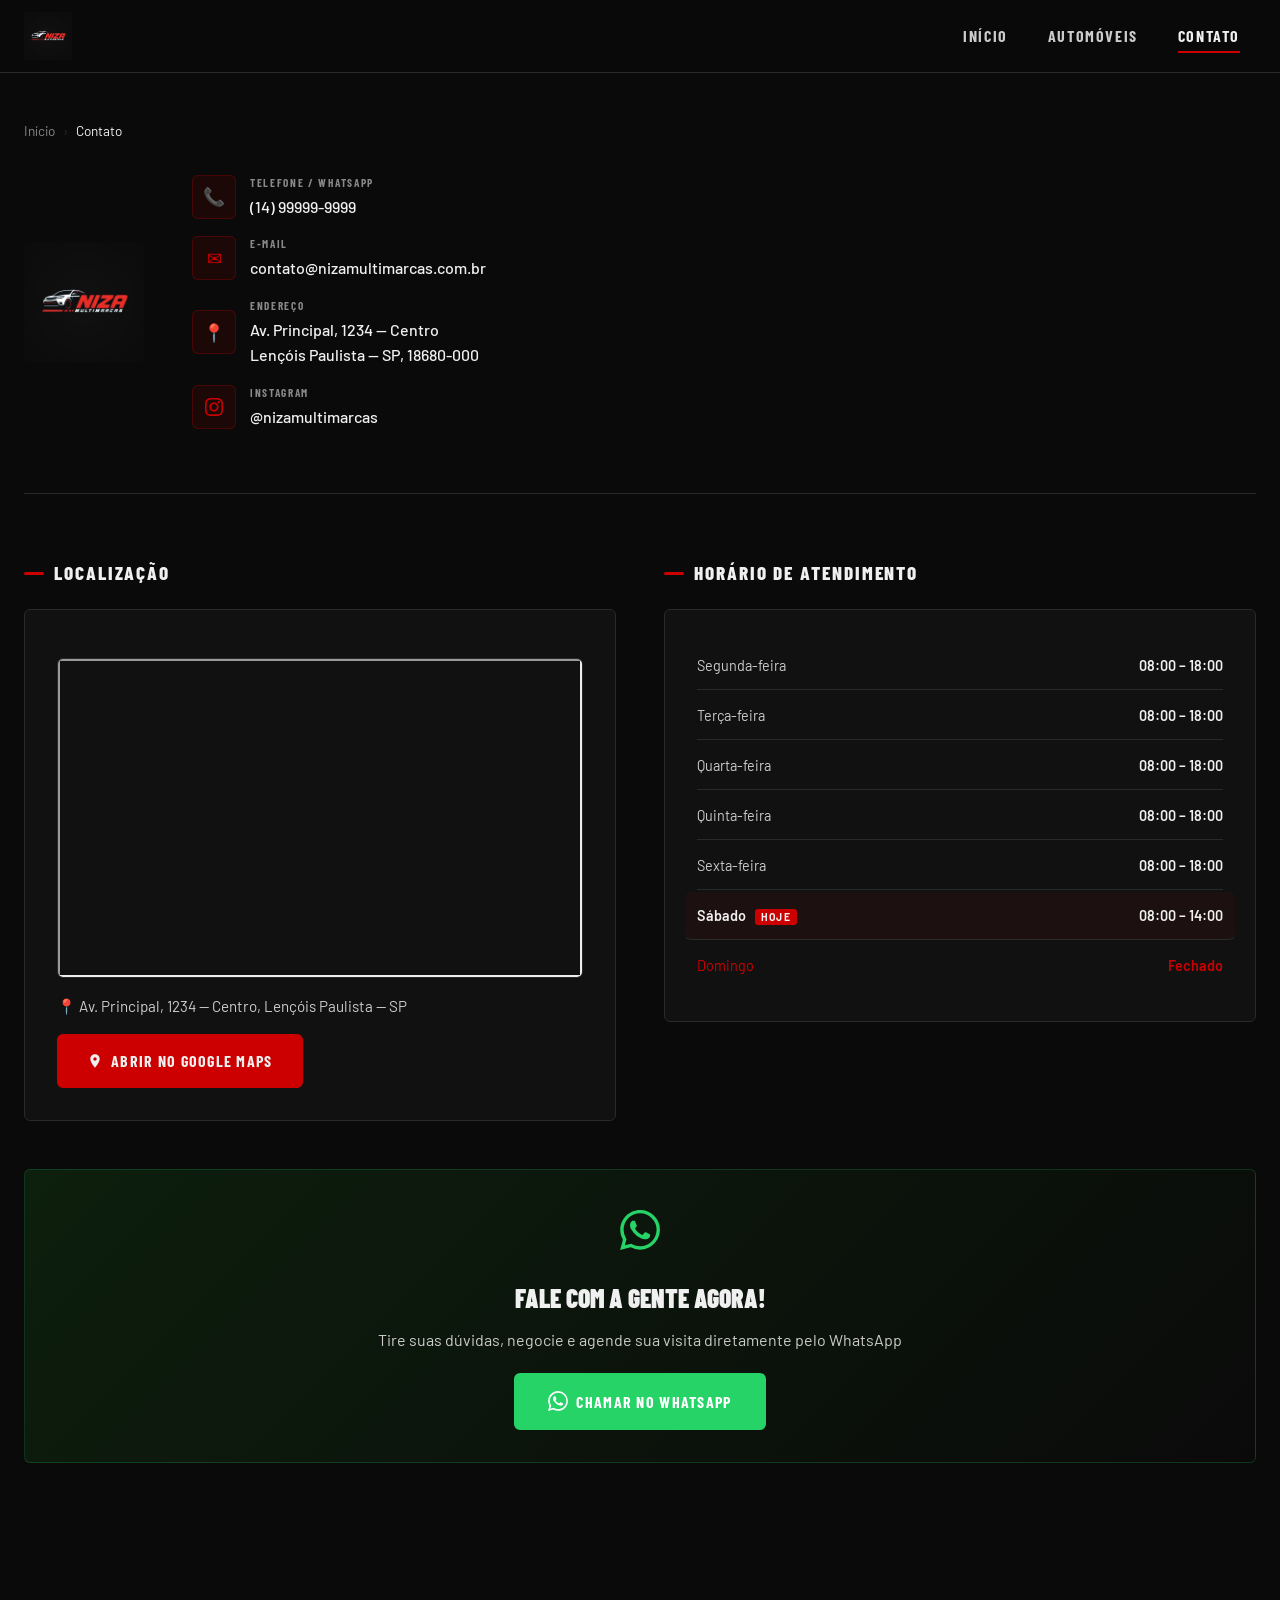
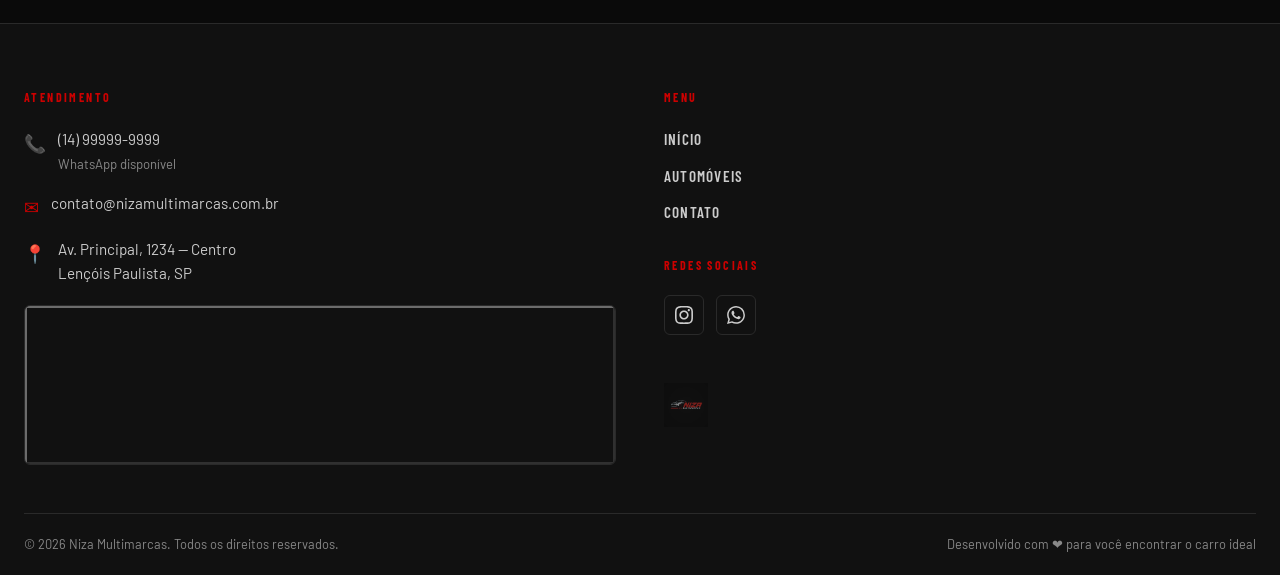
<file: contato.html>
<!DOCTYPE html>
<html lang="pt-BR">
<head>
  <meta charset="UTF-8">
  <meta name="viewport" content="width=device-width, initial-scale=1.0">
  <title>Contato — Niza Multimarcas</title>
  <meta name="description" content="Entre em contato com a Niza Multimarcas. Atendimento em Lençóis Paulista, SP.">
  <link rel="stylesheet" href="css/style.css">
  <link rel="icon" href="imgs/logo.png" type="image/png">
  <style>
    .contact-section-title {
      font-family: var(--font-display);
      font-size: 1.2rem;
      font-weight: 800;
      text-transform: uppercase;
      letter-spacing: 0.1em;
      color: var(--white);
      margin-bottom: 20px;
      display: flex;
      align-items: center;
      gap: 10px;
    }
    .contact-section-title::before {
      content: '';
      display: block;
      width: 20px; height: 3px;
      background: var(--red);
      border-radius: 2px;
      flex-shrink: 0;
    }
    .maps-btn {
      display: inline-flex;
      align-items: center;
      gap: 8px;
      margin-top: 16px;
    }

    /* Horários com destaque fim de semana */
    .hours-row.weekend .hours-day { color: var(--red); }
    .hours-row.today {
      background: rgba(204,0,0,0.06);
      padding: 12px 12px;
      margin: 0 -12px;
      border-radius: var(--radius);
    }
    .hours-row.today .hours-day { color: var(--white); font-weight: 600; }
    .today-badge {
      font-size: 0.65rem;
      font-weight: 700;
      letter-spacing: 0.12em;
      text-transform: uppercase;
      background: var(--red);
      color: var(--white);
      padding: 2px 6px;
      border-radius: 3px;
      margin-left: 6px;
    }

    .contact-card {
      background: var(--bg2);
      border: 1px solid var(--border);
      border-radius: var(--radius);
      padding: 32px;
    }
    .contact-card:hover {
      border-color: rgba(204,0,0,0.3);
    }

    .whatsapp-cta {
      background: linear-gradient(135deg, #0d1f0d, #0a0a0a);
      border: 1px solid rgba(37,211,102,0.2);
      border-radius: var(--radius);
      padding: 32px;
      text-align: center;
      margin-top: 48px;
    }
    .whatsapp-cta .icon { font-size: 2.5rem; margin-bottom: 12px; }
    .whatsapp-cta h3 {
      font-family: var(--font-display);
      font-size: 1.6rem;
      font-weight: 900;
      text-transform: uppercase;
      margin-bottom: 8px;
    }
    .whatsapp-cta p { color: var(--gray-light); margin-bottom: 20px; }
    .btn-whatsapp {
      background: #25d366;
      color: #fff;
      border: 2px solid #25d366;
      display: inline-flex;
      align-items: center;
      gap: 8px;
      padding: 14px 32px;
      font-family: var(--font-display);
      font-size: 1rem;
      font-weight: 700;
      letter-spacing: 0.08em;
      text-transform: uppercase;
      border-radius: var(--radius);
      transition: var(--transition);
    }
    .btn-whatsapp:hover {
      background: #1ebe57;
      border-color: #1ebe57;
      transform: translateY(-2px);
      box-shadow: 0 8px 24px rgba(37,211,102,0.3);
    }
  </style>
</head>
<body>

  <!-- HEADER -->
  <div id="header-placeholder"></div>

  <!-- ════════════ PÁGINA CONTATO ════════════ -->
  <main class="contact-page">
    <div class="container">

      <!-- Breadcrumb -->
      <nav style="display:flex;gap:8px;align-items:center;font-size:0.85rem;color:var(--gray);margin-bottom:32px">
        <a href="index.html" style="color:var(--gray);transition:var(--transition)">Início</a>
        <span style="color:var(--border)">›</span>
        <span style="color:var(--white)">Contato</span>
      </nav>

      <!-- Hero contato: logo + info -->
      <div class="contact-hero fade-up">
        <div class="contact-logo">
          <img src="imgs/logo.png" alt="Niza Multimarcas">
        </div>
        <div class="contact-info-list">
          <div class="contact-info-item">
            <div class="contact-info-icon">📞</div>
            <div>
              <div class="contact-info-label">Telefone / WhatsApp</div>
              <a href="https://wa.me/5514999999999" class="contact-info-value" style="color:var(--white);transition:var(--transition)"
                onmouseover="this.style.color='var(--red)'" onmouseout="this.style.color='var(--white)'">
                (14) 99999-9999
              </a>
            </div>
          </div>
          <div class="contact-info-item">
            <div class="contact-info-icon">✉</div>
            <div>
              <div class="contact-info-label">E-mail</div>
              <a href="mailto:contato@nizamultimarcas.com.br" class="contact-info-value"
                style="color:var(--white);transition:var(--transition)"
                onmouseover="this.style.color='var(--red)'" onmouseout="this.style.color='var(--white)'">
                contato@nizamultimarcas.com.br
              </a>
            </div>
          </div>
          <div class="contact-info-item">
            <div class="contact-info-icon">📍</div>
            <div>
              <div class="contact-info-label">Endereço</div>
              <div class="contact-info-value">Av. Principal, 1234 — Centro<br>Lençóis Paulista — SP, 18680-000</div>
            </div>
          </div>
          <div class="contact-info-item">
            <div class="contact-info-icon">
              <svg width="18" height="18" viewBox="0 0 24 24" fill="currentColor">
                <path d="M12 2.163c3.204 0 3.584.012 4.85.07 3.252.148 4.771 1.691 4.919 4.919.058 1.265.069 1.645.069 4.849 0 3.205-.012 3.584-.069 4.849-.149 3.225-1.664 4.771-4.919 4.919-1.266.058-1.644.07-4.85.07-3.204 0-3.584-.012-4.849-.07-3.26-.149-4.771-1.699-4.919-4.92-.058-1.265-.07-1.644-.07-4.849 0-3.204.013-3.583.07-4.849.149-3.227 1.664-4.771 4.919-4.919 1.266-.057 1.645-.069 4.849-.069zm0-2.163c-3.259 0-3.667.014-4.947.072-4.358.2-6.78 2.618-6.98 6.98-.059 1.281-.073 1.689-.073 4.948 0 3.259.014 3.668.072 4.948.2 4.358 2.618 6.78 6.98 6.98 1.281.058 1.689.072 4.948.072 3.259 0 3.668-.014 4.948-.072 4.354-.2 6.782-2.618 6.979-6.98.059-1.28.073-1.689.073-4.948 0-3.259-.014-3.667-.072-4.947-.196-4.354-2.617-6.78-6.979-6.98-1.281-.059-1.69-.073-4.949-.073zm0 5.838c-3.403 0-6.162 2.759-6.162 6.162s2.759 6.163 6.162 6.163 6.162-2.759 6.162-6.163c0-3.403-2.759-6.162-6.162-6.162zm0 10.162c-2.209 0-4-1.79-4-4 0-2.209 1.791-4 4-4s4 1.791 4 4c0 2.21-1.791 4-4 4zm6.406-11.845c-.796 0-1.441.645-1.441 1.44s.645 1.44 1.441 1.44c.795 0 1.439-.645 1.439-1.44s-.644-1.44-1.439-1.44z"/>
              </svg>
            </div>
            <div>
              <div class="contact-info-label">Instagram</div>
              <a href="https://instagram.com/nizamultimarcas" target="_blank" rel="noopener"
                class="contact-info-value" style="color:var(--white);transition:var(--transition)"
                onmouseover="this.style.color='var(--red)'" onmouseout="this.style.color='var(--white)'">
                @nizamultimarcas
              </a>
            </div>
          </div>
        </div>
      </div>

      <!-- Grid: Mapa + Horários -->
      <div class="contact-grid fade-up">

        <!-- Mapa e endereço -->
        <div>
          <p class="contact-section-title">Localização</p>
          <div class="contact-card">
            <div class="contact-map-frame">
              <iframe
                src="https://www.google.com/maps/embed?pb=!1m18!1m12!1m3!1d3695.0!2d-48.799!3d-22.598!2m3!1f0!2f0!3f0!3m2!1i1024!2i768!4f13.1!3m3!1m2!1s0x0%3A0x0!2zMjLCsDM1JzUyLjgiUyA0OMKwNDcnNTYuNCJX!5e0!3m2!1spt-BR!2sbr!4v1234567890"
                loading="lazy"
                title="Localização Niza Multimarcas"
                referrerpolicy="no-referrer-when-downgrade">
              </iframe>
            </div>
            <p style="color:var(--gray-light);font-size:0.95rem;margin-top:16px">
              📍 Av. Principal, 1234 — Centro, Lençóis Paulista — SP
            </p>
            <a href="https://www.google.com/maps/search/?api=1&query=Av.+Principal,+1234+Lençóis+Paulista+SP"
              target="_blank" rel="noopener"
              class="btn btn-red maps-btn">
              <svg width="16" height="16" viewBox="0 0 24 24" fill="currentColor">
                <path d="M12 2C8.13 2 5 5.13 5 9c0 5.25 7 13 7 13s7-7.75 7-13c0-3.87-3.13-7-7-7zm0 9.5c-1.38 0-2.5-1.12-2.5-2.5s1.12-2.5 2.5-2.5 2.5 1.12 2.5 2.5-1.12 2.5-2.5 2.5z"/>
              </svg>
              Abrir no Google Maps
            </a>
          </div>
        </div>

        <!-- Horários -->
        <div>
          <p class="contact-section-title">Horário de Atendimento</p>
          <div class="contact-card">
            <div class="hours-grid" id="hours-grid">
              <!-- preenchido via JS para destacar o dia atual -->
            </div>
          </div>
        </div>
      </div>

      <!-- CTA WhatsApp -->
      <div class="whatsapp-cta fade-up">
        <div class="icon">
          <svg width="40" height="40" viewBox="0 0 24 24" fill="#25d366">
            <path d="M17.472 14.382c-.297-.149-1.758-.867-2.03-.967-.273-.099-.471-.148-.67.15-.197.297-.767.966-.94 1.164-.173.199-.347.223-.644.075-.297-.15-1.255-.463-2.39-1.475-.883-.788-1.48-1.761-1.653-2.059-.173-.297-.018-.458.13-.606.134-.133.298-.347.446-.52.149-.174.198-.298.298-.497.099-.198.05-.371-.025-.52-.075-.149-.669-1.612-.916-2.207-.242-.579-.487-.5-.669-.51-.173-.008-.371-.01-.57-.01-.198 0-.52.074-.792.372-.272.297-1.04 1.016-1.04 2.479 0 1.462 1.065 2.875 1.213 3.074.149.198 2.096 3.2 5.077 4.487.709.306 1.262.489 1.694.625.712.227 1.36.195 1.871.118.571-.085 1.758-.719 2.006-1.413.248-.694.248-1.289.173-1.413-.074-.124-.272-.198-.57-.347m-5.421 7.403h-.004a9.87 9.87 0 01-5.031-1.378l-.361-.214-3.741.982.998-3.648-.235-.374a9.86 9.86 0 01-1.51-5.26c.001-5.45 4.436-9.884 9.888-9.884 2.64 0 5.122 1.03 6.988 2.898a9.825 9.825 0 012.893 6.994c-.003 5.45-4.437 9.884-9.885 9.884m8.413-18.297A11.815 11.815 0 0012.05 0C5.495 0 .16 5.335.157 11.892c0 2.096.547 4.142 1.588 5.945L.057 24l6.305-1.654a11.882 11.882 0 005.683 1.448h.005c6.554 0 11.89-5.335 11.893-11.893a11.821 11.821 0 00-3.48-8.413z"/>
          </svg>
        </div>
        <h3>Fale com a gente agora!</h3>
        <p>Tire suas dúvidas, negocie e agende sua visita diretamente pelo WhatsApp</p>
        <a href="https://wa.me/5514999999999?text=Ol%C3%A1!%20Gostaria%20de%20mais%20informa%C3%A7%C3%B5es%20sobre%20os%20ve%C3%ADculos%20da%20Niza%20Multimarcas."
          target="_blank" rel="noopener" class="btn-whatsapp">
          <svg width="20" height="20" viewBox="0 0 24 24" fill="currentColor">
            <path d="M17.472 14.382c-.297-.149-1.758-.867-2.03-.967-.273-.099-.471-.148-.67.15-.197.297-.767.966-.94 1.164-.173.199-.347.223-.644.075-.297-.15-1.255-.463-2.39-1.475-.883-.788-1.48-1.761-1.653-2.059-.173-.297-.018-.458.13-.606.134-.133.298-.347.446-.52.149-.174.198-.298.298-.497.099-.198.05-.371-.025-.52-.075-.149-.669-1.612-.916-2.207-.242-.579-.487-.5-.669-.51-.173-.008-.371-.01-.57-.01-.198 0-.52.074-.792.372-.272.297-1.04 1.016-1.04 2.479 0 1.462 1.065 2.875 1.213 3.074.149.198 2.096 3.2 5.077 4.487.709.306 1.262.489 1.694.625.712.227 1.36.195 1.871.118.571-.085 1.758-.719 2.006-1.413.248-.694.248-1.289.173-1.413-.074-.124-.272-.198-.57-.347m-5.421 7.403h-.004a9.87 9.87 0 01-5.031-1.378l-.361-.214-3.741.982.998-3.648-.235-.374a9.86 9.86 0 01-1.51-5.26c.001-5.45 4.436-9.884 9.888-9.884 2.64 0 5.122 1.03 6.988 2.898a9.825 9.825 0 012.893 6.994c-.003 5.45-4.437 9.884-9.885 9.884m8.413-18.297A11.815 11.815 0 0012.05 0C5.495 0 .16 5.335.157 11.892c0 2.096.547 4.142 1.588 5.945L.057 24l6.305-1.654a11.882 11.882 0 005.683 1.448h.005c6.554 0 11.89-5.335 11.893-11.893a11.821 11.821 0 00-3.48-8.413z"/>
          </svg>
          Chamar no WhatsApp
        </a>
      </div>

    </div>
  </main>

  <!-- FOOTER -->
  <div id="footer-placeholder"></div>

  <script src="js/components.js"></script>
  <script src="js/utils.js"></script>
  <script>
  // ── HORÁRIOS ──────────────────────────────────────────
  const horarios = [
    { dia: 'Segunda-feira',  horario: '08:00 – 18:00', fechado: false, weekend: false },
    { dia: 'Terça-feira',    horario: '08:00 – 18:00', fechado: false, weekend: false },
    { dia: 'Quarta-feira',   horario: '08:00 – 18:00', fechado: false, weekend: false },
    { dia: 'Quinta-feira',   horario: '08:00 – 18:00', fechado: false, weekend: false },
    { dia: 'Sexta-feira',    horario: '08:00 – 18:00', fechado: false, weekend: false },
    { dia: 'Sábado',         horario: '08:00 – 14:00', fechado: false, weekend: true  },
    { dia: 'Domingo',        horario: 'Fechado',        fechado: true,  weekend: true  },
  ];

  // 0=domingo, 1=segunda...
  const todayIndex = new Date().getDay();
  // converte para index do array (seg=0...dom=6)
  const mappedToday = todayIndex === 0 ? 6 : todayIndex - 1;

  const grid = document.getElementById('hours-grid');
  if (grid) {
    grid.innerHTML = horarios.map((h, i) => `
      <div class="hours-row${h.weekend ? ' weekend' : ''}${i === mappedToday ? ' today' : ''}">
        <span class="hours-day">
          ${h.dia}
          ${i === mappedToday ? '<span class="today-badge">Hoje</span>' : ''}
        </span>
        <span class="${h.fechado ? 'hours-closed' : 'hours-time'}">${h.horario}</span>
      </div>
    `).join('');
  }
  </script>
</body>
</html>
</file>
<file: css/style.css>
/* ============================================================
   NIZA MULTIMARCAS — CSS PRINCIPAL
   Paleta: Preto #0a0a0a | Vermelho #cc0000 | Branco #f0f0f0
   ============================================================ */

@import url('https://fonts.googleapis.com/css2?family=Barlow+Condensed:ital,wght@0,400;0,600;0,700;0,800;0,900;1,700&family=Barlow:wght@300;400;500;600&display=swap');

/* ── RESET & BASE ── */
*, *::before, *::after { box-sizing: border-box; margin: 0; padding: 0; }

:root {
  --bg:        #0a0a0a;
  --bg2:       #111111;
  --bg3:       #1a1a1a;
  --red:       #cc0000;
  --red-dark:  #990000;
  --red-light: #e60000;
  --white:     #f0f0f0;
  --gray:      #888888;
  --gray-light:#cccccc;
  --border:    #2a2a2a;
  --font-display: 'Barlow Condensed', sans-serif;
  --font-body:    'Barlow', sans-serif;
  --radius:    6px;
  --transition: 0.3s cubic-bezier(0.4, 0, 0.2, 1);
}

html { scroll-behavior: smooth; }

body {
  background: var(--bg);
  color: var(--white);
  font-family: var(--font-body);
  font-size: 16px;
  line-height: 1.6;
  overflow-x: hidden;
}

a { color: inherit; text-decoration: none; }
img { display: block; max-width: 100%; }
ul { list-style: none; }
button { cursor: pointer; border: none; background: none; font-family: inherit; }
input, select { font-family: inherit; }

/* ── SCROLLBAR ── */
::-webkit-scrollbar { width: 6px; }
::-webkit-scrollbar-track { background: var(--bg); }
::-webkit-scrollbar-thumb { background: var(--red); border-radius: 3px; }

/* ── UTILITÁRIOS ── */
.container { width: 100%; max-width: 1280px; margin: 0 auto; padding: 0 24px; }
.section-title {
  font-family: var(--font-display);
  font-size: clamp(2rem, 4vw, 3rem);
  font-weight: 900;
  text-transform: uppercase;
  letter-spacing: 0.04em;
  line-height: 1;
}
.section-title span { color: var(--red); }

.btn {
  display: inline-flex;
  align-items: center;
  gap: 8px;
  padding: 12px 28px;
  font-family: var(--font-display);
  font-size: 1rem;
  font-weight: 700;
  letter-spacing: 0.08em;
  text-transform: uppercase;
  border-radius: var(--radius);
  transition: var(--transition);
}
.btn-red {
  background: var(--red);
  color: var(--white);
  border: 2px solid var(--red);
}
.btn-red:hover {
  background: var(--red-light);
  border-color: var(--red-light);
  transform: translateY(-2px);
  box-shadow: 0 8px 24px rgba(204,0,0,0.35);
}
.btn-outline {
  background: transparent;
  color: var(--white);
  border: 2px solid var(--border);
}
.btn-outline:hover {
  border-color: var(--red);
  color: var(--red);
  transform: translateY(-2px);
}
.btn-ghost {
  background: transparent;
  color: var(--gray-light);
  border: 2px solid transparent;
  padding: 10px 20px;
}
.btn-ghost.active, .btn-ghost:hover {
  color: var(--white);
  border-color: var(--red);
  background: rgba(204,0,0,0.08);
}

/* ════════════════════════════════════════
   HEADER
════════════════════════════════════════ */
#header {
  position: fixed;
  top: 0; left: 0; right: 0;
  z-index: 1000;
  background: rgba(10,10,10,0.92);
  backdrop-filter: blur(16px);
  border-bottom: 1px solid var(--border);
  transition: box-shadow var(--transition);
}
#header.scrolled {
  box-shadow: 0 4px 32px rgba(0,0,0,0.6);
}
.header-inner {
  display: flex;
  align-items: center;
  justify-content: space-between;
  height: 72px;
}
.header-logo img {
  height: 48px;
  width: auto;
  transition: opacity var(--transition);
}
.header-logo:hover img { opacity: 0.85; }

.nav-links {
  display: flex;
  align-items: center;
  gap: 8px;
}
.nav-links a {
  font-family: var(--font-display);
  font-size: 1rem;
  font-weight: 700;
  letter-spacing: 0.1em;
  text-transform: uppercase;
  padding: 8px 16px;
  border-radius: var(--radius);
  color: var(--gray-light);
  transition: var(--transition);
  position: relative;
}
.nav-links a::after {
  content: '';
  position: absolute;
  bottom: 4px; left: 16px; right: 16px;
  height: 2px;
  background: var(--red);
  transform: scaleX(0);
  transition: transform var(--transition);
}
.nav-links a:hover, .nav-links a.active {
  color: var(--white);
}
.nav-links a:hover::after, .nav-links a.active::after {
  transform: scaleX(1);
}

/* Hamburger */
.nav-toggle {
  display: none;
  flex-direction: column;
  gap: 5px;
  padding: 8px;
  cursor: pointer;
}
.nav-toggle span {
  display: block;
  width: 24px;
  height: 2px;
  background: var(--white);
  border-radius: 2px;
  transition: var(--transition);
}
.nav-toggle.open span:nth-child(1) { transform: translateY(7px) rotate(45deg); }
.nav-toggle.open span:nth-child(2) { opacity: 0; }
.nav-toggle.open span:nth-child(3) { transform: translateY(-7px) rotate(-45deg); }

/* Mobile nav */
.nav-mobile {
  display: none;
  flex-direction: column;
  background: var(--bg2);
  border-top: 1px solid var(--border);
  padding: 16px 24px 24px;
  gap: 4px;
}
.nav-mobile.open { display: flex; }
.nav-mobile a {
  font-family: var(--font-display);
  font-size: 1.2rem;
  font-weight: 700;
  letter-spacing: 0.1em;
  text-transform: uppercase;
  color: var(--gray-light);
  padding: 12px 0;
  border-bottom: 1px solid var(--border);
  transition: var(--transition);
}
.nav-mobile a:hover, .nav-mobile a.active { color: var(--red); }

/* ════════════════════════════════════════
   FOOTER
════════════════════════════════════════ */
#footer {
  background: var(--bg2);
  border-top: 1px solid var(--border);
  padding: 64px 0 0;
  margin-top: 80px;
}
.footer-grid {
  display: grid;
  grid-template-columns: 1fr 1fr;
  gap: 48px;
}
.footer-col-title {
  font-family: var(--font-display);
  font-size: 0.75rem;
  font-weight: 700;
  letter-spacing: 0.2em;
  text-transform: uppercase;
  color: var(--red);
  margin-bottom: 20px;
}
.footer-contact-item {
  display: flex;
  align-items: flex-start;
  gap: 12px;
  margin-bottom: 16px;
  color: var(--gray-light);
  font-size: 0.95rem;
}
.footer-contact-item .icon {
  font-size: 1.1rem;
  color: var(--red);
  margin-top: 2px;
  flex-shrink: 0;
}
.footer-map {
  margin-top: 20px;
  border-radius: var(--radius);
  overflow: hidden;
  border: 1px solid var(--border);
  height: 160px;
}
.footer-map iframe {
  width: 100%; height: 100%;
  filter: grayscale(1) invert(0.9) contrast(0.9);
}
.footer-menu-links {
  display: flex;
  flex-direction: column;
  gap: 12px;
  margin-bottom: 32px;
}
.footer-menu-links a {
  font-family: var(--font-display);
  font-size: 0.95rem;
  font-weight: 600;
  letter-spacing: 0.08em;
  text-transform: uppercase;
  color: var(--gray-light);
  transition: var(--transition);
}
.footer-menu-links a:hover { color: var(--red); }
.social-links {
  display: flex;
  gap: 12px;
}
.social-link {
  display: flex;
  align-items: center;
  justify-content: center;
  width: 40px; height: 40px;
  border-radius: var(--radius);
  border: 1px solid var(--border);
  color: var(--gray-light);
  font-size: 1.1rem;
  transition: var(--transition);
}
.social-link:hover {
  border-color: var(--red);
  color: var(--red);
  background: rgba(204,0,0,0.08);
}
.footer-bottom {
  margin-top: 48px;
  padding: 20px 0;
  border-top: 1px solid var(--border);
  display: flex;
  align-items: center;
  justify-content: space-between;
  gap: 16px;
}
.footer-bottom p {
  font-size: 0.8rem;
  color: var(--gray);
}

/* ════════════════════════════════════════
   HERO SLIDER
════════════════════════════════════════ */
.hero-slider {
  position: relative;
  width: 100%;
  height: 100svh;
  min-height: 520px;
  overflow: hidden;
  background: var(--bg);
}
.slide {
  position: absolute;
  inset: 0;
  opacity: 0;
  transition: opacity 0.9s ease;
  display: flex;
  align-items: flex-end;
}
.slide.active { opacity: 1; }
.slide-bg {
  position: absolute;
  inset: 0;
  background-size: cover;
  background-position: center;
  transform: scale(1.04);
  transition: transform 6.5s ease;
}
.slide.active .slide-bg { transform: scale(1); }
.slide-overlay {
  position: absolute;
  inset: 0;
  background: linear-gradient(to top, rgba(10,10,10,0.95) 0%, rgba(10,10,10,0.4) 50%, rgba(10,10,10,0.1) 100%);
}
.slide-content {
  position: relative;
  z-index: 2;
  padding-bottom: 80px;
  width: 100%;
}
.slide-content .container {}
.slide-tag {
  display: inline-block;
  font-family: var(--font-display);
  font-size: 0.75rem;
  font-weight: 700;
  letter-spacing: 0.2em;
  text-transform: uppercase;
  color: var(--red);
  border: 1px solid var(--red);
  padding: 4px 12px;
  border-radius: 2px;
  margin-bottom: 16px;
  opacity: 0;
  transform: translateY(20px);
  transition: opacity 0.5s 0.2s ease, transform 0.5s 0.2s ease;
}
.slide.active .slide-tag { opacity: 1; transform: translateY(0); }
.slide-title {
  font-family: var(--font-display);
  font-size: clamp(3rem, 8vw, 7rem);
  font-weight: 900;
  text-transform: uppercase;
  line-height: 0.9;
  letter-spacing: -0.01em;
  margin-bottom: 16px;
  opacity: 0;
  transform: translateY(30px);
  transition: opacity 0.5s 0.35s ease, transform 0.5s 0.35s ease;
}
.slide.active .slide-title { opacity: 1; transform: translateY(0); }
.slide-title span { color: var(--red); }
.slide-sub {
  font-size: 1rem;
  color: var(--gray-light);
  margin-bottom: 28px;
  max-width: 480px;
  opacity: 0;
  transform: translateY(20px);
  transition: opacity 0.5s 0.5s ease, transform 0.5s 0.5s ease;
}
.slide.active .slide-sub { opacity: 1; transform: translateY(0); }
.slide-cta {
  opacity: 0;
  transform: translateY(20px);
  transition: opacity 0.5s 0.65s ease, transform 0.5s 0.65s ease;
}
.slide.active .slide-cta { opacity: 1; transform: translateY(0); }

/* Slider controls */
.slider-dots {
  position: absolute;
  bottom: 32px; right: 32px;
  display: flex;
  gap: 8px;
  z-index: 10;
}
.slider-dot {
  width: 8px; height: 8px;
  border-radius: 50%;
  background: rgba(240,240,240,0.3);
  cursor: pointer;
  transition: var(--transition);
  border: none;
}
.slider-dot.active {
  background: var(--red);
  width: 28px;
  border-radius: 4px;
}
.slider-arrows {
  position: absolute;
  bottom: 24px; left: 50%;
  transform: translateX(-50%);
  display: flex;
  gap: 8px;
  z-index: 10;
}
.slider-arrow {
  width: 44px; height: 44px;
  border-radius: var(--radius);
  background: rgba(255,255,255,0.08);
  backdrop-filter: blur(8px);
  border: 1px solid rgba(255,255,255,0.12);
  color: var(--white);
  font-size: 1.1rem;
  display: flex; align-items: center; justify-content: center;
  transition: var(--transition);
}
.slider-arrow:hover {
  background: var(--red);
  border-color: var(--red);
}

/* Placeholder slide quando sem imagem */
.slide-placeholder {
  position: absolute;
  inset: 0;
  display: flex;
  align-items: center;
  justify-content: center;
  background: linear-gradient(135deg, #111 0%, #1a0000 50%, #0a0a0a 100%);
}
.slide-placeholder-text {
  font-family: var(--font-display);
  font-size: clamp(4rem, 15vw, 14rem);
  font-weight: 900;
  text-transform: uppercase;
  letter-spacing: -0.02em;
  color: rgba(204,0,0,0.07);
  user-select: none;
  white-space: nowrap;
}

/* ════════════════════════════════════════
   SEÇÃO ESTOQUE HOME
════════════════════════════════════════ */
.section { padding: 80px 0; }
.section-header {
  display: flex;
  align-items: flex-end;
  justify-content: space-between;
  gap: 24px;
  margin-bottom: 40px;
  flex-wrap: wrap;
}
.filter-tabs {
  display: flex;
  gap: 8px;
  background: var(--bg2);
  border: 1px solid var(--border);
  border-radius: var(--radius);
  padding: 4px;
}
.filter-tab {
  font-family: var(--font-display);
  font-size: 0.85rem;
  font-weight: 700;
  letter-spacing: 0.1em;
  text-transform: uppercase;
  padding: 8px 20px;
  border-radius: 4px;
  color: var(--gray);
  transition: var(--transition);
  border: none;
  background: none;
  cursor: pointer;
}
.filter-tab.active {
  background: var(--red);
  color: var(--white);
}
.filter-tab:hover:not(.active) { color: var(--white); }

/* Grid de cards */
.vehicles-grid {
  display: grid;
  grid-template-columns: repeat(4, 1fr);
  gap: 20px;
}

/* ── CARD DE VEÍCULO ── */
.vehicle-card {
  background: var(--bg2);
  border: 1px solid var(--border);
  border-radius: var(--radius);
  overflow: hidden;
  transition: var(--transition);
  cursor: pointer;
  position: relative;
}
.vehicle-card:hover {
  border-color: var(--red);
  transform: translateY(-4px);
  box-shadow: 0 16px 40px rgba(0,0,0,0.5), 0 0 0 1px rgba(204,0,0,0.2);
}
.card-img-wrap {
  position: relative;
  aspect-ratio: 16/10;
  overflow: hidden;
  background: var(--bg3);
}
.card-img-wrap img {
  width: 100%; height: 100%;
  object-fit: cover;
  transition: transform 0.5s ease;
}
.vehicle-card:hover .card-img-wrap img { transform: scale(1.06); }
.card-badge {
  position: absolute;
  top: 10px; left: 10px;
  font-family: var(--font-display);
  font-size: 0.7rem;
  font-weight: 700;
  letter-spacing: 0.12em;
  text-transform: uppercase;
  padding: 3px 10px;
  border-radius: 3px;
  background: var(--red);
  color: var(--white);
}
.card-img-placeholder {
  width: 100%; height: 100%;
  display: flex;
  align-items: center;
  justify-content: center;
  background: linear-gradient(135deg, var(--bg3), #1a0000);
  color: rgba(204,0,0,0.2);
  font-size: 3rem;
}
.card-body {
  padding: 16px;
}
.card-year-brand {
  font-family: var(--font-display);
  font-size: 0.75rem;
  font-weight: 700;
  letter-spacing: 0.15em;
  text-transform: uppercase;
  color: var(--red);
  margin-bottom: 4px;
}
.card-name {
  font-family: var(--font-display);
  font-size: 1.2rem;
  font-weight: 800;
  text-transform: uppercase;
  letter-spacing: 0.02em;
  line-height: 1.1;
  margin-bottom: 12px;
  color: var(--white);
}
.card-specs {
  display: flex;
  gap: 12px;
  flex-wrap: wrap;
  margin-bottom: 14px;
}
.card-spec {
  display: flex;
  align-items: center;
  gap: 5px;
  font-size: 0.78rem;
  color: var(--gray);
}
.card-spec .spec-icon { color: var(--red); font-size: 0.8rem; }
.card-footer {
  display: flex;
  align-items: center;
  justify-content: space-between;
  padding-top: 12px;
  border-top: 1px solid var(--border);
}
.card-price {
  font-family: var(--font-display);
  font-size: 1.4rem;
  font-weight: 900;
  color: var(--white);
  letter-spacing: 0.01em;
}
.card-cta {
  font-family: var(--font-display);
  font-size: 0.75rem;
  font-weight: 700;
  letter-spacing: 0.1em;
  text-transform: uppercase;
  color: var(--red);
  display: flex;
  align-items: center;
  gap: 4px;
  transition: var(--transition);
}
.vehicle-card:hover .card-cta { gap: 8px; }

.section-cta-wrap {
  text-align: center;
  margin-top: 48px;
}

/* ════════════════════════════════════════
   SEÇÃO BUSCA / FILTROS HOME
════════════════════════════════════════ */
.search-section {
  padding: 80px 0;
  background: var(--bg2);
  border-top: 1px solid var(--border);
  border-bottom: 1px solid var(--border);
}
.search-box {
  background: var(--bg);
  border: 1px solid var(--border);
  border-radius: 10px;
  overflow: hidden;
  max-width: 860px;
  margin: 40px auto 0;
}
.search-tabs {
  display: flex;
  border-bottom: 1px solid var(--border);
}
.search-tab-btn {
  flex: 1;
  padding: 16px;
  font-family: var(--font-display);
  font-size: 1rem;
  font-weight: 700;
  letter-spacing: 0.08em;
  text-transform: uppercase;
  color: var(--gray);
  border: none;
  background: none;
  cursor: pointer;
  transition: var(--transition);
  border-bottom: 2px solid transparent;
  margin-bottom: -1px;
}
.search-tab-btn.active {
  color: var(--white);
  border-bottom-color: var(--red);
  background: rgba(204,0,0,0.04);
}
.search-tab-btn:hover:not(.active) { color: var(--white); }
.search-panel {
  display: none;
  padding: 32px;
}
.search-panel.active { display: flex; gap: 16px; align-items: flex-end; flex-wrap: wrap; }
.search-field {
  flex: 1;
  min-width: 140px;
}
.search-field label {
  display: block;
  font-family: var(--font-display);
  font-size: 0.7rem;
  font-weight: 700;
  letter-spacing: 0.15em;
  text-transform: uppercase;
  color: var(--gray);
  margin-bottom: 8px;
}
.search-field input {
  width: 100%;
  background: var(--bg2);
  border: 1px solid var(--border);
  border-radius: var(--radius);
  color: var(--white);
  padding: 12px 14px;
  font-size: 1rem;
  transition: var(--transition);
}
.search-field input:focus {
  outline: none;
  border-color: var(--red);
  box-shadow: 0 0 0 3px rgba(204,0,0,0.12);
}
.search-field input::placeholder { color: var(--gray); }

/* ════════════════════════════════════════
   PÁGINA AUTOMÓVEIS
════════════════════════════════════════ */
.page-hero {
  padding: 140px 0 48px;
  border-bottom: 1px solid var(--border);
  background: linear-gradient(180deg, rgba(204,0,0,0.05) 0%, transparent 100%);
}
.page-hero-title {
  font-family: var(--font-display);
  font-size: clamp(3rem, 6vw, 5rem);
  font-weight: 900;
  text-transform: uppercase;
  letter-spacing: -0.01em;
  line-height: 0.9;
}
.page-hero-title span { color: var(--red); }
.page-hero-sub {
  color: var(--gray);
  margin-top: 12px;
  font-size: 1rem;
}

/* Filtros da página carros */
.filters-bar {
  background: var(--bg2);
  border-bottom: 1px solid var(--border);
  padding: 24px 0;
  position: sticky;
  top: 72px;
  z-index: 100;
}
.filters-form {
  display: flex;
  gap: 12px;
  align-items: flex-end;
  flex-wrap: wrap;
}
.filter-field {
  display: flex;
  flex-direction: column;
  gap: 6px;
}
.filter-field label {
  font-family: var(--font-display);
  font-size: 0.65rem;
  font-weight: 700;
  letter-spacing: 0.18em;
  text-transform: uppercase;
  color: var(--gray);
}
.filter-field input,
.filter-field select {
  background: var(--bg3);
  border: 1px solid var(--border);
  border-radius: var(--radius);
  color: var(--white);
  padding: 9px 12px;
  font-size: 0.9rem;
  min-width: 100px;
  transition: var(--transition);
}
.filter-field input:focus,
.filter-field select:focus {
  outline: none;
  border-color: var(--red);
}
.filter-field select option { background: var(--bg2); }
.filter-search-input {
  flex: 1;
  min-width: 180px;
}
.filters-form .btn { align-self: flex-end; }

/* Resultados */
.results-info {
  padding: 24px 0 16px;
  color: var(--gray);
  font-size: 0.9rem;
}
.results-info span { color: var(--white); font-weight: 600; }

.vehicles-grid-full {
  display: grid;
  grid-template-columns: repeat(4, 1fr);
  gap: 20px;
  padding-bottom: 80px;
}
.no-results {
  grid-column: 1/-1;
  text-align: center;
  padding: 80px 0;
  color: var(--gray);
}
.no-results .icon { font-size: 3rem; margin-bottom: 16px; }
.no-results h3 {
  font-family: var(--font-display);
  font-size: 1.5rem;
  font-weight: 800;
  text-transform: uppercase;
  color: var(--white);
  margin-bottom: 8px;
}

/* ════════════════════════════════════════
   PÁGINA CARRO INDIVIDUAL
════════════════════════════════════════ */
.vehicle-page { padding: 120px 0 80px; }
.vehicle-layout {
  display: grid;
  grid-template-columns: 1fr 440px;
  gap: 48px;
  align-items: start;
}
.gallery-main {
  aspect-ratio: 16/10;
  background: var(--bg2);
  border-radius: var(--radius);
  overflow: hidden;
  border: 1px solid var(--border);
  margin-bottom: 12px;
}
.gallery-main img {
  width: 100%; height: 100%;
  object-fit: cover;
  transition: opacity 0.3s ease;
}
.gallery-thumbs {
  display: flex;
  gap: 10px;
  flex-wrap: wrap;
}
.gallery-thumb {
  width: 80px; height: 56px;
  border-radius: 4px;
  overflow: hidden;
  border: 2px solid var(--border);
  cursor: pointer;
  transition: var(--transition);
  flex-shrink: 0;
}
.gallery-thumb.active, .gallery-thumb:hover {
  border-color: var(--red);
}
.gallery-thumb img { width: 100%; height: 100%; object-fit: cover; }

.vehicle-info { position: sticky; top: 96px; }
.vehicle-badge {
  display: inline-block;
  font-family: var(--font-display);
  font-size: 0.7rem;
  font-weight: 700;
  letter-spacing: 0.15em;
  text-transform: uppercase;
  color: var(--red);
  border: 1px solid rgba(204,0,0,0.4);
  padding: 4px 12px;
  border-radius: 3px;
  margin-bottom: 12px;
}
.vehicle-name {
  font-family: var(--font-display);
  font-size: clamp(2rem, 4vw, 3rem);
  font-weight: 900;
  text-transform: uppercase;
  line-height: 1;
  letter-spacing: -0.01em;
  margin-bottom: 8px;
}
.vehicle-price-block {
  margin: 20px 0;
  padding: 20px;
  background: var(--bg2);
  border-radius: var(--radius);
  border: 1px solid var(--border);
}
.vehicle-price-label {
  font-family: var(--font-display);
  font-size: 0.7rem;
  font-weight: 700;
  letter-spacing: 0.15em;
  text-transform: uppercase;
  color: var(--gray);
  margin-bottom: 4px;
}
.vehicle-price {
  font-family: var(--font-display);
  font-size: 2.8rem;
  font-weight: 900;
  color: var(--white);
  line-height: 1;
}
.vehicle-specs-grid {
  display: grid;
  grid-template-columns: 1fr 1fr;
  gap: 12px;
  margin: 24px 0;
}
.spec-card {
  background: var(--bg2);
  border: 1px solid var(--border);
  border-radius: var(--radius);
  padding: 14px;
  transition: var(--transition);
}
.spec-card:hover { border-color: rgba(204,0,0,0.3); }
.spec-card-label {
  font-family: var(--font-display);
  font-size: 0.65rem;
  font-weight: 700;
  letter-spacing: 0.18em;
  text-transform: uppercase;
  color: var(--red);
  margin-bottom: 4px;
}
.spec-card-value {
  font-family: var(--font-display);
  font-size: 1.1rem;
  font-weight: 800;
  color: var(--white);
  text-transform: uppercase;
}

/* ════════════════════════════════════════
   PÁGINA CONTATO
════════════════════════════════════════ */
.contact-page { padding: 120px 0 80px; }
.contact-hero {
  display: flex;
  align-items: center;
  gap: 48px;
  margin-bottom: 64px;
  padding-bottom: 64px;
  border-bottom: 1px solid var(--border);
  flex-wrap: wrap;
}
.contact-logo img {
  height: 120px;
  width: auto;
}
.contact-info-list { display: flex; flex-direction: column; gap: 16px; }
.contact-info-item {
  display: flex;
  align-items: center;
  gap: 14px;
}
.contact-info-icon {
  width: 44px; height: 44px;
  display: flex; align-items: center; justify-content: center;
  background: rgba(204,0,0,0.1);
  border: 1px solid rgba(204,0,0,0.25);
  border-radius: var(--radius);
  color: var(--red);
  font-size: 1.1rem;
  flex-shrink: 0;
}
.contact-info-label {
  font-family: var(--font-display);
  font-size: 0.7rem;
  font-weight: 700;
  letter-spacing: 0.15em;
  text-transform: uppercase;
  color: var(--gray);
  margin-bottom: 2px;
}
.contact-info-value {
  font-size: 1rem;
  font-weight: 500;
  color: var(--white);
}

.contact-grid {
  display: grid;
  grid-template-columns: 1fr 1fr;
  gap: 48px;
  align-items: start;
}
.contact-map-section {}
.contact-map-frame {
  border-radius: var(--radius);
  overflow: hidden;
  border: 1px solid var(--border);
  height: 320px;
  margin: 16px 0;
}
.contact-map-frame iframe { width: 100%; height: 100%; filter: grayscale(1); }

.hours-grid {
  display: flex;
  flex-direction: column;
  gap: 2px;
}
.hours-row {
  display: flex;
  justify-content: space-between;
  align-items: center;
  padding: 12px 0;
  border-bottom: 1px solid var(--border);
  font-size: 0.9rem;
}
.hours-row:last-child { border-bottom: none; }
.hours-day { color: var(--gray-light); }
.hours-time { color: var(--white); font-weight: 600; }
.hours-closed { color: var(--red); font-weight: 600; }

/* ════════════════════════════════════════
   ANIMAÇÕES DE ENTRADA
════════════════════════════════════════ */
.fade-up {
  opacity: 0;
  transform: translateY(32px);
  transition: opacity 0.6s ease, transform 0.6s ease;
}
.fade-up.visible {
  opacity: 1;
  transform: translateY(0);
}
.fade-up:nth-child(2) { transition-delay: 0.1s; }
.fade-up:nth-child(3) { transition-delay: 0.2s; }
.fade-up:nth-child(4) { transition-delay: 0.3s; }
.fade-up:nth-child(5) { transition-delay: 0.4s; }
.fade-up:nth-child(6) { transition-delay: 0.5s; }
.fade-up:nth-child(7) { transition-delay: 0.6s; }
.fade-up:nth-child(8) { transition-delay: 0.7s; }

/* Red line decoration */
.red-line {
  display: flex;
  align-items: center;
  gap: 8px;
  margin-bottom: 12px;
}
.red-line::before {
  content: '';
  display: block;
  width: 32px; height: 3px;
  background: var(--red);
  border-radius: 2px;
}
.red-line::after {
  content: '';
  display: block;
  width: 8px; height: 8px;
  background: var(--red);
  border-radius: 50%;
}

/* ════════════════════════════════════════
   RESPONSIVO
════════════════════════════════════════ */
@media (max-width: 1024px) {
  .vehicles-grid,
  .vehicles-grid-full { grid-template-columns: repeat(3, 1fr); }
  .vehicle-layout { grid-template-columns: 1fr; }
  .vehicle-info { position: static; }
}

@media (max-width: 768px) {
  .nav-links { display: none; }
  .nav-toggle { display: flex; }

  .vehicles-grid,
  .vehicles-grid-full { grid-template-columns: repeat(2, 1fr); }

  .footer-grid { grid-template-columns: 1fr; gap: 32px; }

  .contact-grid { grid-template-columns: 1fr; }
  .contact-hero { flex-direction: column; gap: 32px; }

  .search-panel.active { flex-direction: column; }
  .search-field { width: 100%; }

  .filters-form { gap: 10px; }
  .filter-field input, .filter-field select { min-width: 80px; }

  .gallery-thumbs { gap: 8px; }
  .gallery-thumb { width: 64px; height: 44px; }

  .footer-bottom { flex-direction: column; text-align: center; }
}

@media (max-width: 480px) {
  .vehicles-grid,
  .vehicles-grid-full { grid-template-columns: 1fr; }
  .vehicle-specs-grid { grid-template-columns: 1fr; }
  .slide-title { font-size: 2.8rem; }
}
</file>
